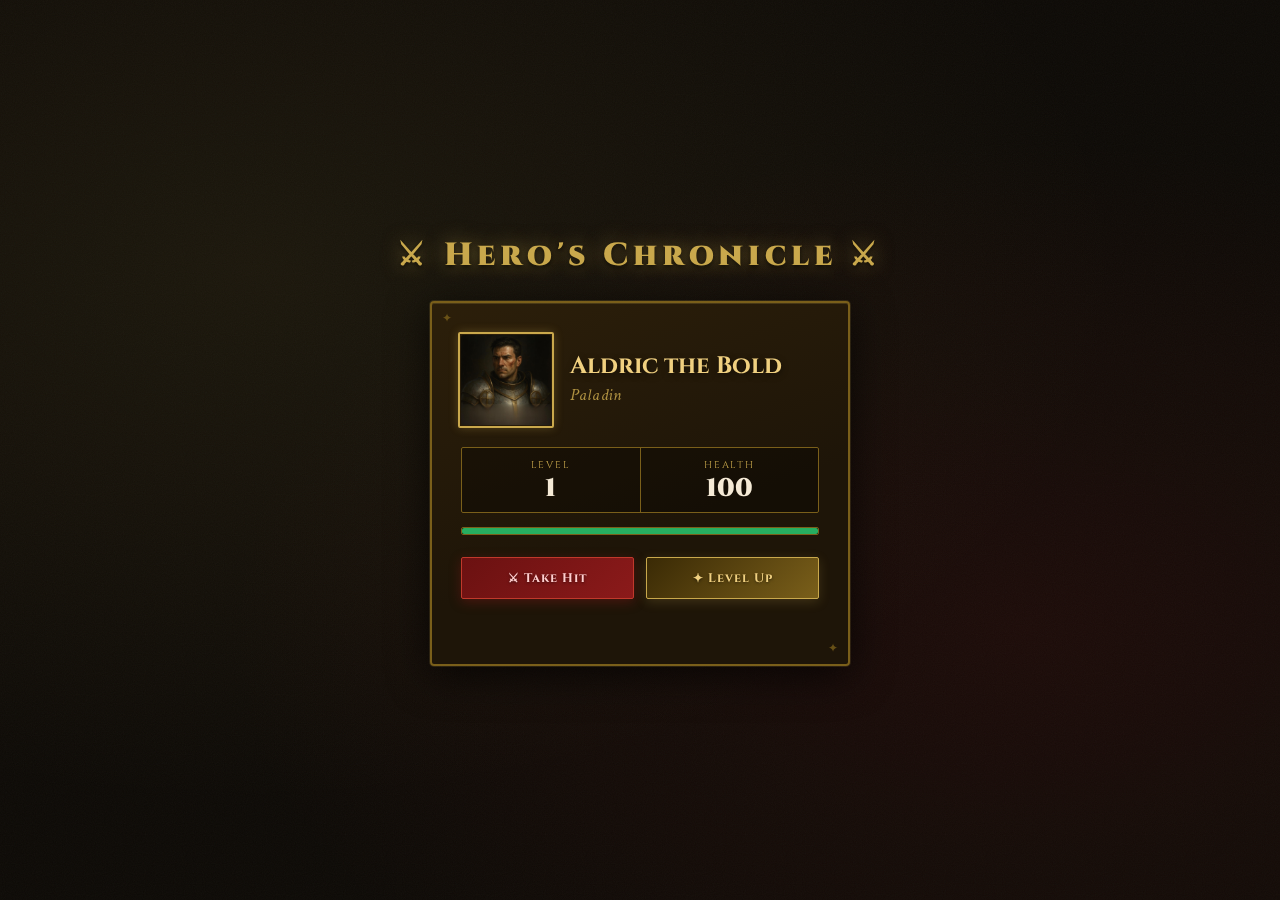
<file: charactercard/index.html>
<!DOCTYPE html>
<html lang="en">
<head>
  <meta charset="UTF-8" />
  <meta name="viewport" content="width=device-width, initial-scale=1.0" />
  <title>Character Card</title>

  <!-- Social Media Meta Information -->
  <meta property="og:title" content="Character Card - RPG Hero Tracker" />
  <meta property="og:description" content="Track your RPG character's stats, level up, and survive battles!" />
  <meta property="og:type" content="website" />
  <meta property="og:image" content="images/hero.png" />
  <meta name="twitter:card" content="summary_large_image" />
  <meta name="twitter:title" content="Character Card - RPG Hero Tracker" />
  <meta name="twitter:description" content="Track your RPG character's stats, level up, and survive battles!" />
  <meta name="twitter:image" content="images/hero.png" />

  <link rel="preconnect" href="https://fonts.googleapis.com" />
  <link href="https://fonts.googleapis.com/css2?family=MedievalSharp&family=Cinzel:wght@400;700;900&family=Crimson+Text:ital,wght@0,400;0,600;1,400&display=swap" rel="stylesheet" />
  <link rel="stylesheet" href="styles.css" />
</head>
<body>
  <div class="page-bg"></div>

  <main>
    <h1 class="page-title">⚔ Hero's Chronicle ⚔</h1>

    <div class="card" id="characterCard">
      <div class="card-glow"></div>

      <div class="card-header">
        <div class="portrait-frame">
          <img id="charImage" src="images/hero.png" alt="Character portrait" />
          <div class="portrait-border"></div>
        </div>
        <div class="card-title-block">
          <h2 id="charName" class="char-name"></h2>
          <p id="charClass" class="char-class"></p>
        </div>
      </div>

      <div class="stats-row">
        <div class="stat-block">
          <span class="stat-label">Level</span>
          <span class="stat-value" id="charLevel"></span>
        </div>
        <div class="stat-divider"></div>
        <div class="stat-block">
          <span class="stat-label">Health</span>
          <span class="stat-value" id="charHealth"></span>
        </div>
      </div>

      <div class="health-bar-wrap">
        <div class="health-bar" id="healthBar"></div>
      </div>

      <div class="actions">
        <button class="btn btn-attack" id="attackBtn">⚔ Take Hit</button>
        <button class="btn btn-level" id="levelBtn">✦ Level Up</button>
      </div>

      <div class="message-box" id="messageBox"></div>
    </div>
  </main>

  <script src="main.js"></script>
</body>
</html>
</file>
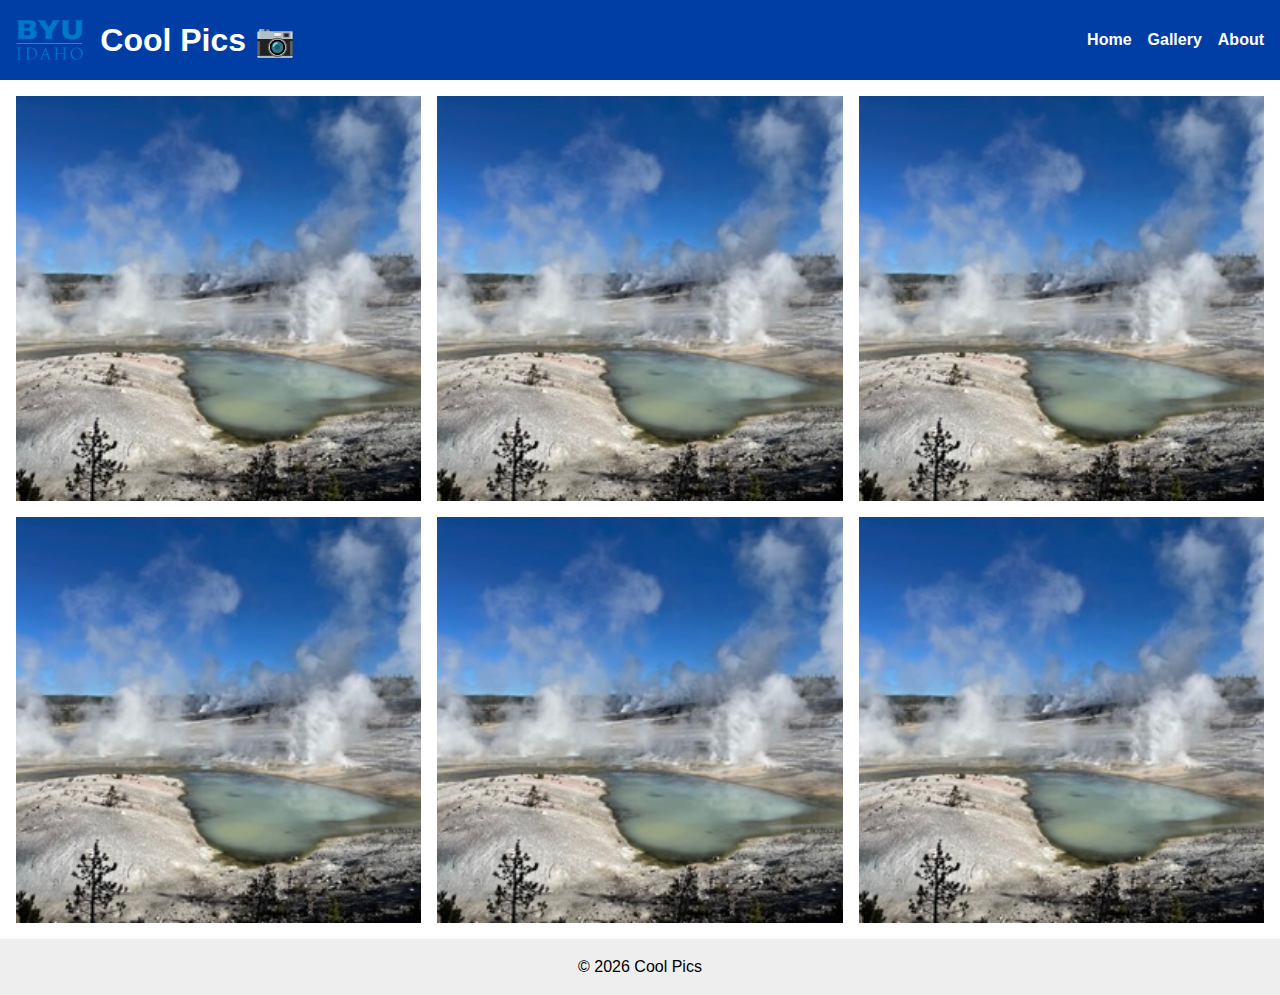
<file: coolpics/index.html>
<!DOCTYPE html>
<html lang="en">
<head>
  <meta charset="UTF-8">
  <meta name="viewport" content="width=device-width, initial-scale=1.0">
  <title>Cool Pics 📷</title>
  <link rel="stylesheet" href="styles.css">
</head>
<body>

  <header>
    <div class="logo">
      <img src="logo.jpg" alt="BYU-Idaho logo">
      <h1>Cool Pics 📷</h1>
    </div>

    <nav class="nav">
      <ul>
        <li><a href="#">Home</a></li>
        <li><a href="#">Gallery</a></li>
        <li><a href="#">About</a></li>
      </ul>
    </nav>
  </header>

  <main>
    <section class="gallery">
  <img src="coolpicc.jpg" alt="Steaming geothermal landscape">
  <img src="coolpicc.jpg" alt="Steaming geothermal landscape">
  <img src="coolpicc.jpg" alt="Steaming geothermal landscape">
  <img src="coolpicc.jpg" alt="Steaming geothermal landscape">
  <img src="coolpicc.jpg" alt="Steaming geothermal landscape">
  <img src="coolpicc.jpg" alt="Steaming geothermal landscape">
</section>

  </main>

  <footer>
    <p>&copy; 2026 Cool Pics</p>
  </footer>

</body>
</html>
</file>
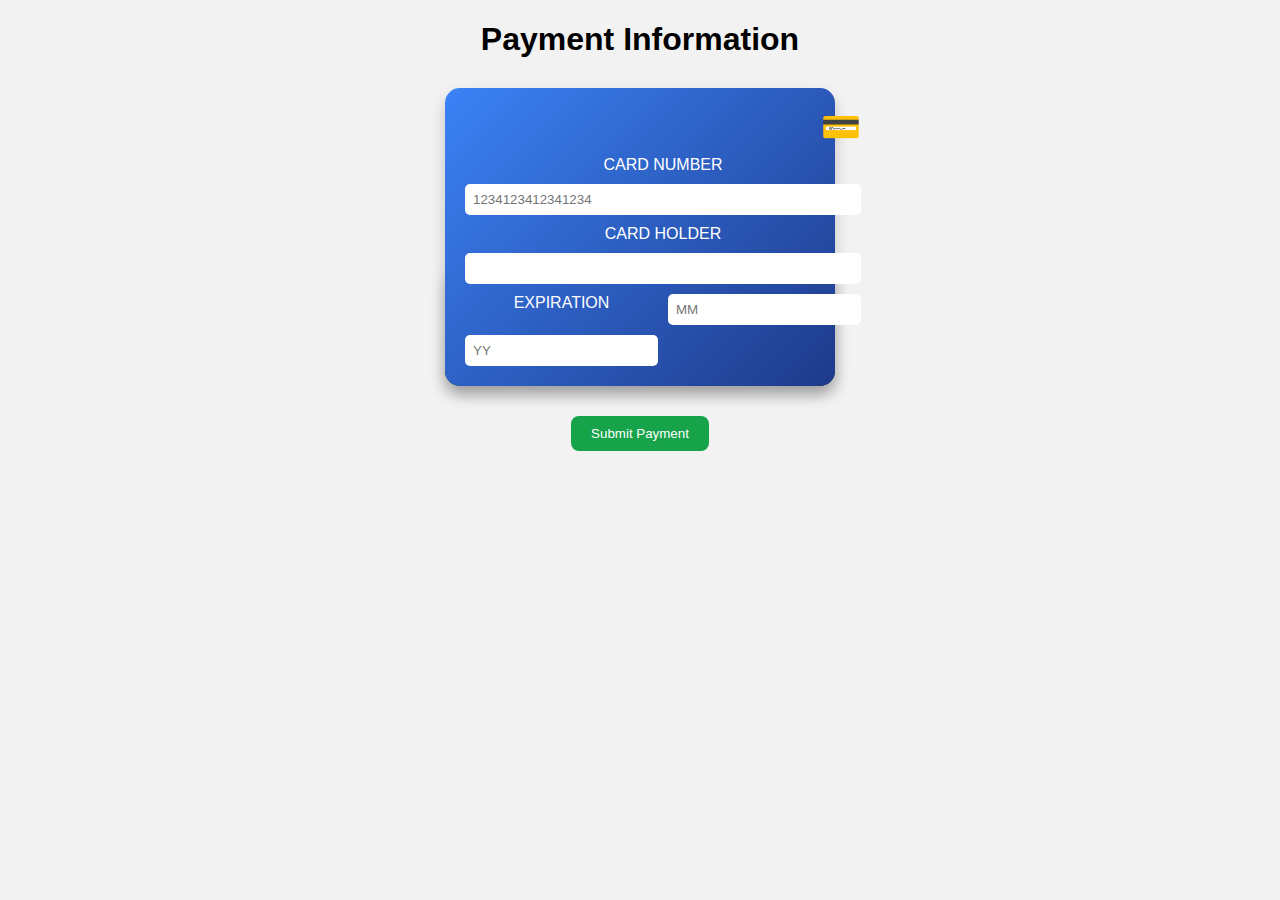
<file: creditcard/index.html>
<!DOCTYPE html>
<html lang="en">
<head>
  <meta charset="UTF-8">
  <title>Credit Card Form</title>
  <link rel="icon" href="images/favicon.ico">
  <link rel="stylesheet" href="style.css">
  <script src="script.js" defer></script>
</head>
<body>

<h1>Payment Information</h1>

<form id="cardForm">

  <div class="card-container">

    <!-- Card Front -->
    <div class="card front">

      <div class="card-logo">💳</div>

      <label for="cardNumber">CARD NUMBER</label>
      <input type="text"
             id="cardNumber"
             required
             pattern="[0-9]{16}"
             placeholder="1234123412341234">

      <label for="cardName">CARD HOLDER</label>
      <input type="text"
             id="cardName"
             required>

      <div id="cardExpiration">
        <label id="expirationDate">EXPIRATION</label>
        <input type="text"
               id="month"
               required
               placeholder="MM"
               pattern="[0-9]{2}"
               aria-labelledby="expirationDate">

        <input type="text"
               id="year"
               required
               placeholder="YY"
               pattern="[0-9]{2}"
               aria-labelledby="expirationDate">
      </div>

    </div>

    <!-- Card Back -->
    <div class="card back">
      <label for="cvv">CVV</label>
      <input type="text"
             id="cvv"
             required
             pattern="[0-9]{3}"
             placeholder="123">
    </div>

  </div>

  <button type="submit">Submit Payment</button>

  <div class="message"></div>

</form>

</body>
</html>
</file>
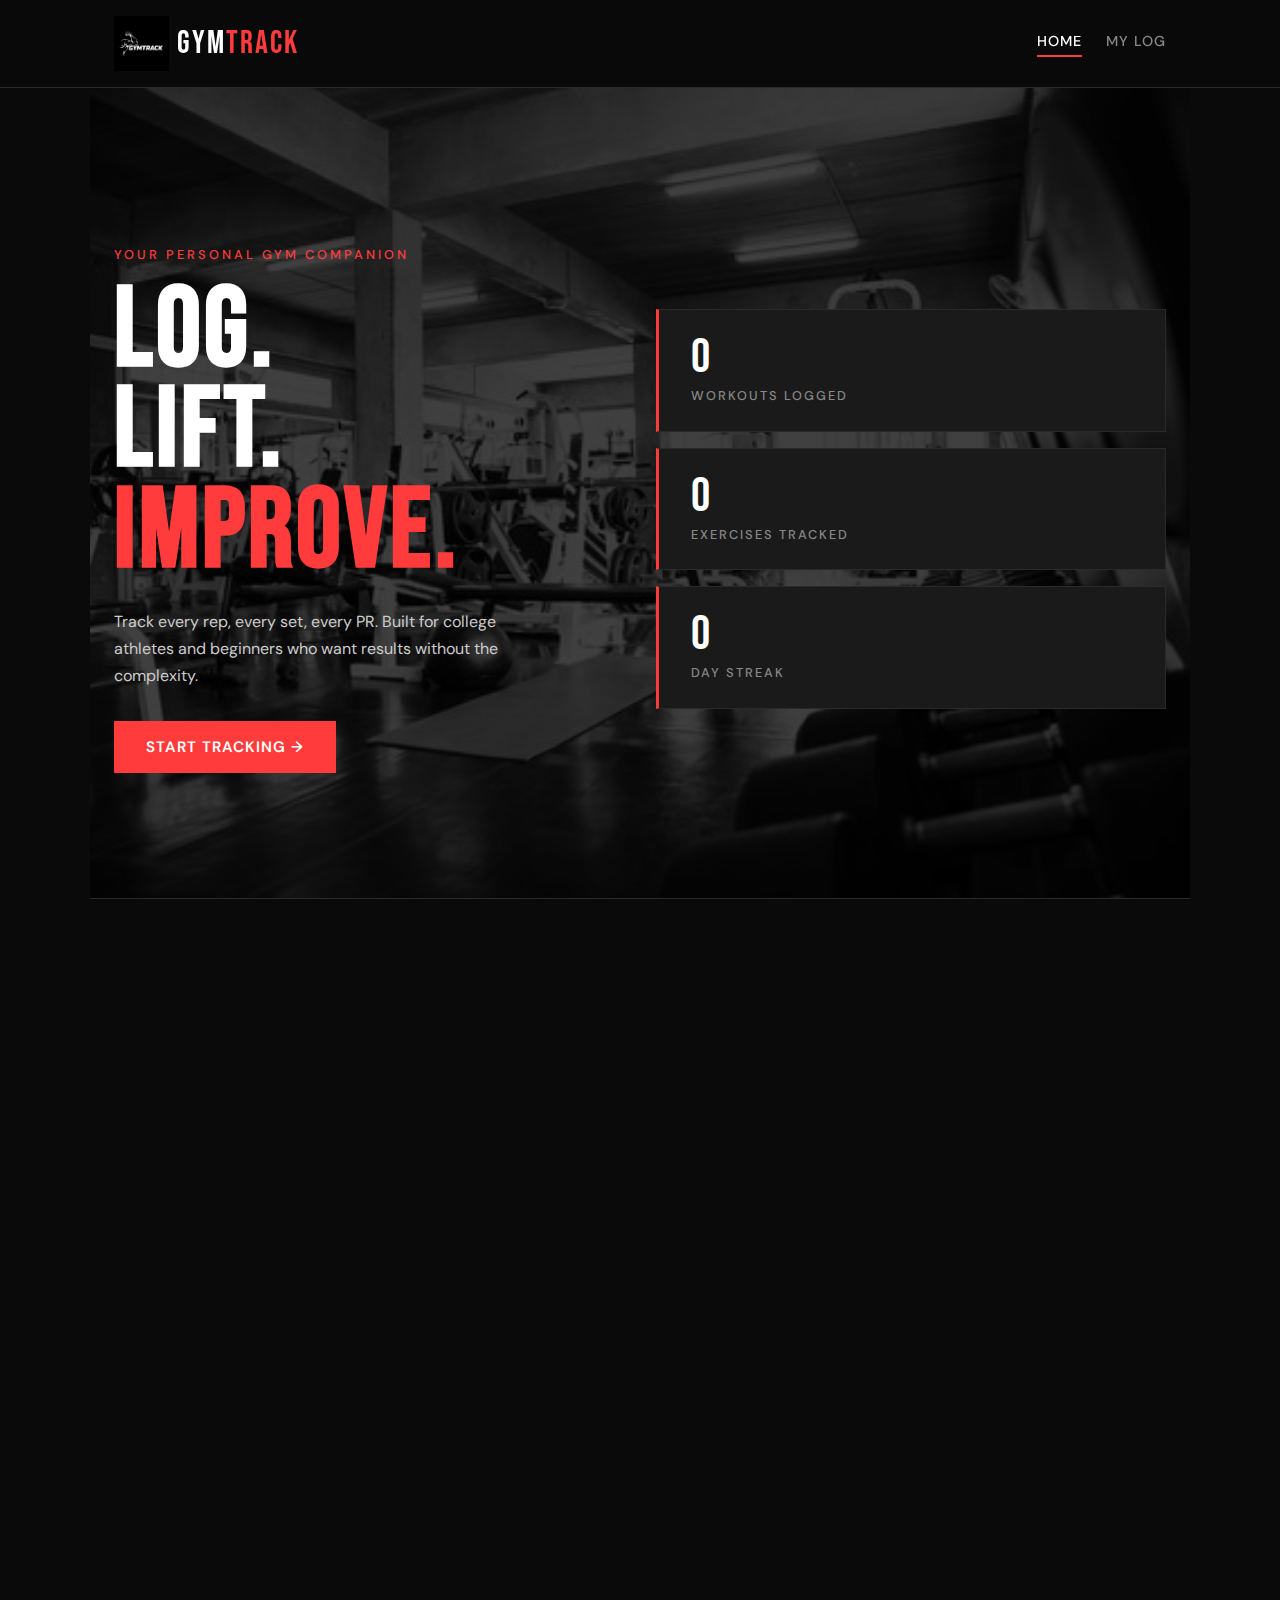
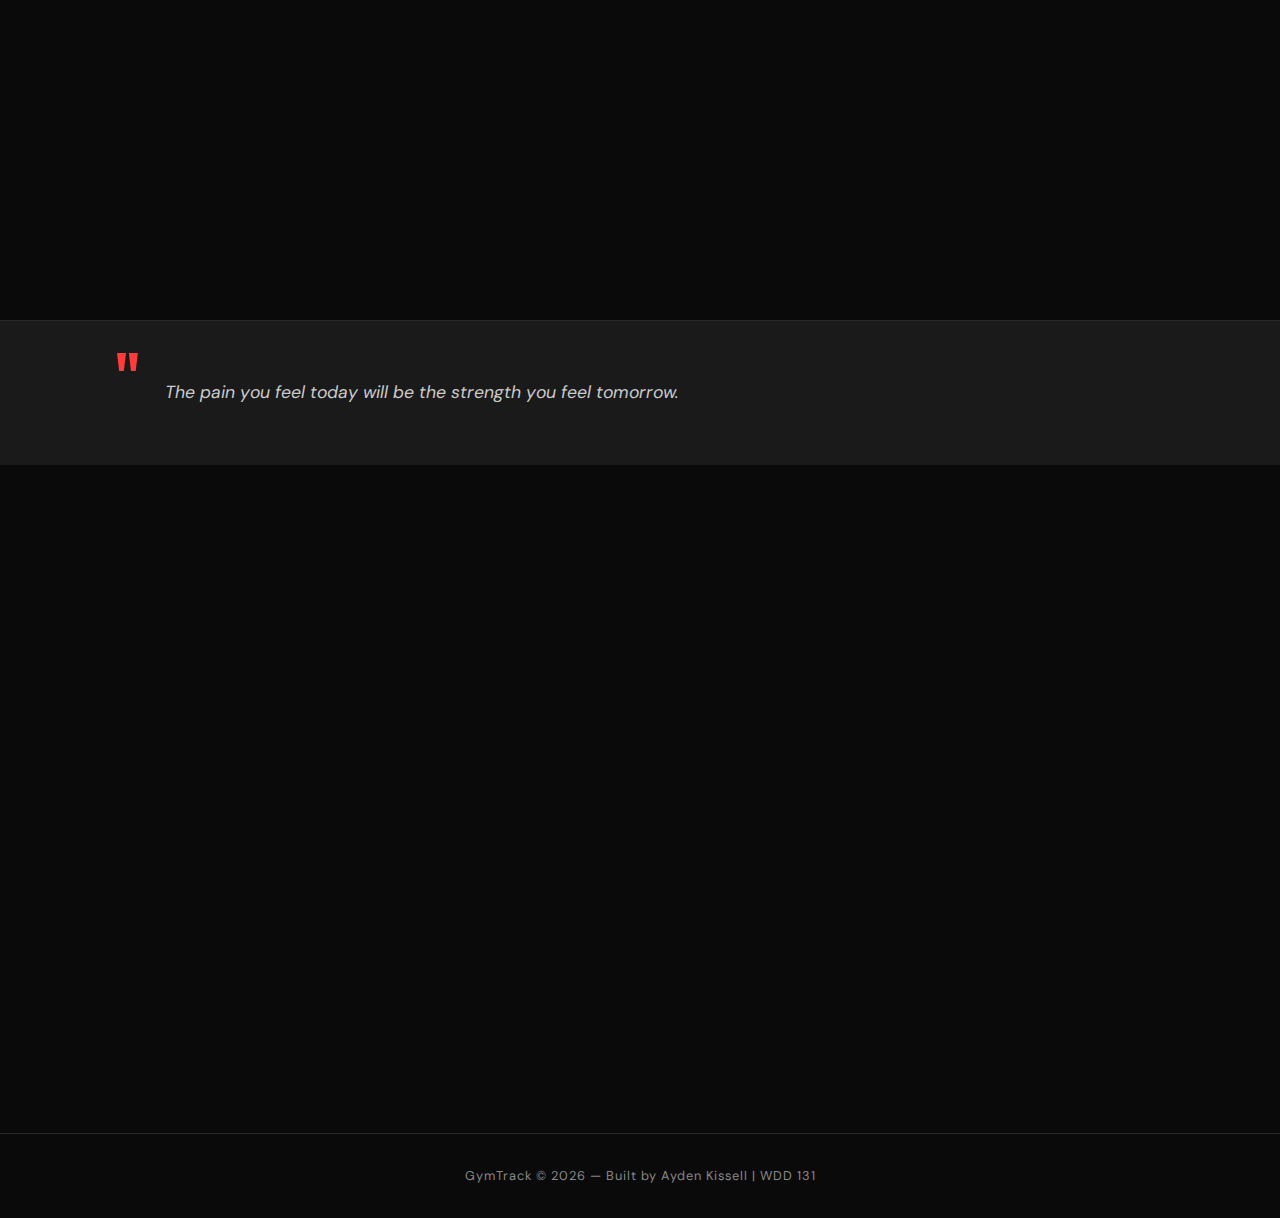
<file: gymtrack/index.html>
<!DOCTYPE html>
<html lang="en">
<head>
  <meta charset="UTF-8">
  <meta name="viewport" content="width=device-width, initial-scale=1.0">
  <title>GymTrack – Log. Lift. Improve.</title>
  <link rel="preconnect" href="https://fonts.googleapis.com">
  <link href="https://fonts.googleapis.com/css2?family=Bebas+Neue&family=DM+Sans:wght@300;400;500;600&display=swap" rel="stylesheet">
  <link rel="stylesheet" href="styles/main.css">
</head>
<body>
  <header class="site-header">
    <div class="header-inner">
      <div class="logo">
        <img src="images/gymlogo.png" alt="GymTrack Logo" class="logo-img">
        <span class="logo-text">GYM<span class="accent">TRACK</span></span>
      </div>
      <nav>
        <a href="index.html" class="nav-link active">Home</a>
        <a href="log.html" class="nav-link">My Log</a>
      </nav>
    </div>
  </header>

  <section class="hero">
    <div class="hero-bg"></div>
    <div class="hero-content">
      <p class="hero-eyebrow">Your personal gym companion</p>
      <h1 class="hero-title">LOG.<br>LIFT.<br><span class="accent">IMPROVE.</span></h1>
      <p class="hero-sub">Track every rep, every set, every PR. Built for college athletes and beginners who want results without the complexity.</p>
      <a href="log.html" class="cta-btn">Start Tracking →</a>
    </div>
    <div class="hero-stats">
      <div class="stat-card" id="stat-workouts">
        <span class="stat-number">0</span>
        <span class="stat-label">Workouts Logged</span>
      </div>
      <div class="stat-card" id="stat-exercises">
        <span class="stat-number">0</span>
        <span class="stat-label">Exercises Tracked</span>
      </div>
      <div class="stat-card" id="stat-streak">
        <span class="stat-number">0</span>
        <span class="stat-label">Day Streak</span>
      </div>
    </div>
  </section>

  <section class="features">
    <h2 class="section-title fade-up">Everything You Need</h2>
    <div class="features-grid">
      <div class="feature-card fade-up">
        <div class="feature-icon">📋</div>
        <h3>Log Workouts</h3>
        <p>Add exercises, sets, reps, and weight in seconds. No bloat, no confusion.</p>
      </div>
      <div class="feature-card fade-up">
        <div class="feature-icon">🔍</div>
        <h3>Filter by Muscle</h3>
        <p>View your chest, back, legs, and arms history separately. Know what needs work.</p>
      </div>
      <div class="feature-card fade-up">
        <div class="feature-icon">💪</div>
        <h3>Track Progress</h3>
        <p>See if your lifts are a strong PR or room to improve — instantly.</p>
      </div>
      <div class="feature-card fade-up">
        <div class="feature-icon">💾</div>
        <h3>Saved Locally</h3>
        <p>Your data stays on your device. No account needed, no data collected.</p>
      </div>
    </div>
  </section>

  <section class="quick-add fade-up">
    <h2 class="section-title">Quick Add a Workout</h2>
    <form class="workout-form" id="quickForm">
      <div class="form-row">
        <div class="form-group">
          <label for="exercise">Exercise</label>
          <input type="text" id="exercise" placeholder="e.g. Bench Press" required>
        </div>
        <div class="form-group">
          <label for="muscle">Muscle Group</label>
          <select id="muscle" required>
            <option value="">Select...</option>
            <option value="Chest">Chest</option>
            <option value="Back">Back</option>
            <option value="Legs">Legs</option>
            <option value="Shoulders">Shoulders</option>
            <option value="Arms">Arms</option>
            <option value="Core">Core</option>
          </select>
        </div>
      </div>
      <div class="form-row">
        <div class="form-group">
          <label for="weight">Weight (lbs)</label>
          <input type="number" id="weight" placeholder="185" min="0" required>
        </div>
        <div class="form-group">
          <label for="reps">Reps</label>
          <input type="number" id="reps" placeholder="8" min="1" required>
        </div>
        <div class="form-group">
          <label for="sets">Sets</label>
          <input type="number" id="sets" placeholder="3" min="1" required>
        </div>
      </div>
      <button type="submit" class="cta-btn">Add to Log</button>
      <p class="form-feedback" id="formFeedback"></p>
    </form>
  </section>

  <section class="quote-section">
    <div class="quote-inner">
      <span class="quote-mark">"</span>
      <p class="quote-text" id="dailyQuote"></p>
    </div>
  </section>

  <section class="pb-section fade-up">
    <h2 class="section-title">Personal Bests 🏆</h2>
    <div class="pb-grid" id="pbGrid">
      <p class="empty-msg">No workouts yet — log some lifts to see your personal bests!</p>
    </div>
  </section>

  <section class="recent-section fade-up">
    <div class="recent-header">
      <h2 class="section-title">Recent Workouts</h2>
      <a href="log.html" class="view-all">View All →</a>
    </div>
    <div class="recent-list" id="recentList">
      <p class="empty-msg">No workouts yet. Add one above!</p>
    </div>
  </section>

  <footer class="site-footer">
    <p>GymTrack &copy; 2026 — Built by Ayden Kissell | WDD 131</p>
  </footer>

  <script src="scripts/data.js"></script>
  <script src="scripts/home.js"></script>
  <script>
    // Intersection Observer for scroll fade-up animations
    const observer = new IntersectionObserver((entries) => {
      entries.forEach(entry => {
        if (entry.isIntersecting) {
          entry.target.classList.add('visible');
          observer.unobserve(entry.target);
        }
      });
    }, { threshold: 0.12 });

    document.querySelectorAll('.fade-up').forEach(el => observer.observe(el));
  </script>
</body>
</html>
</file>
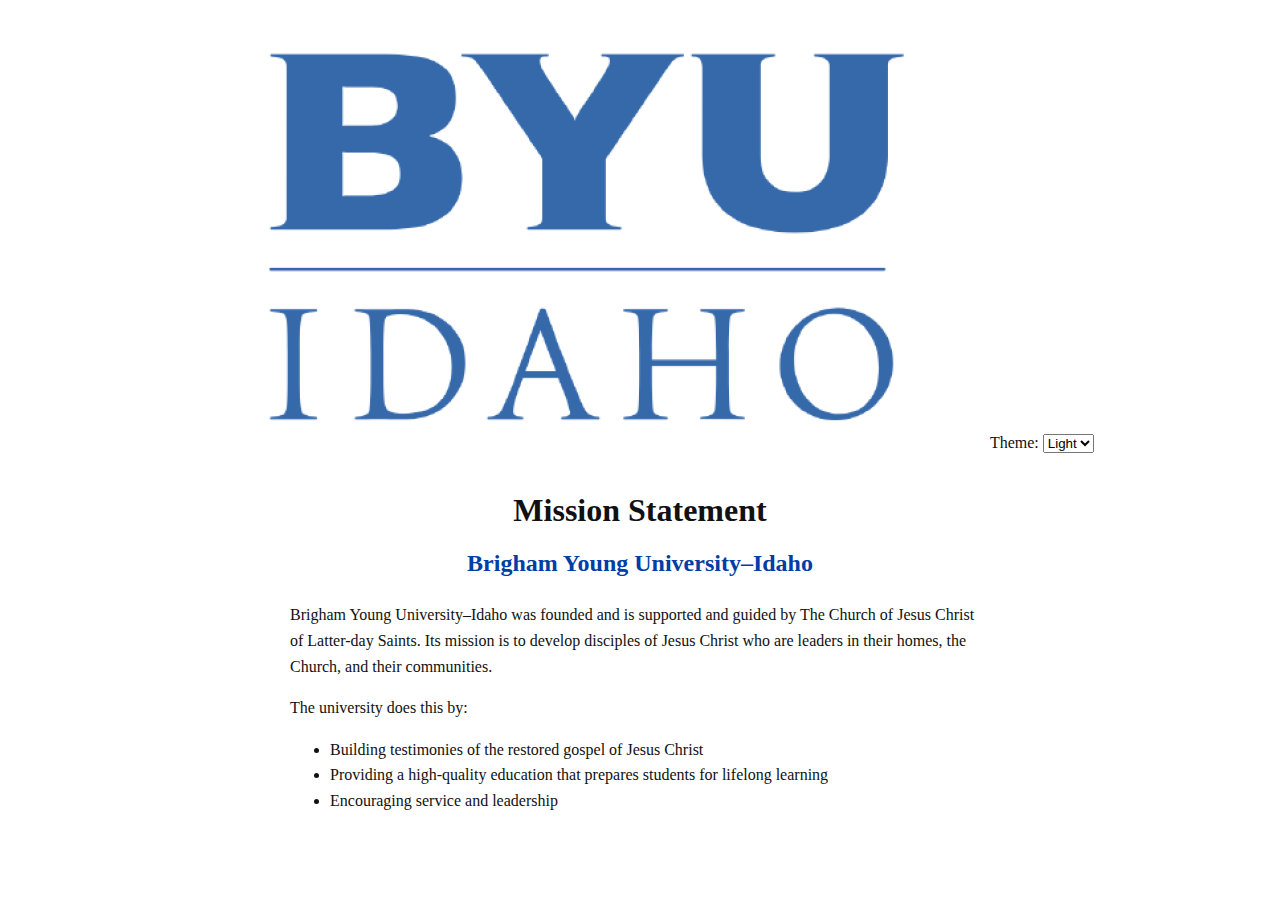
<file: mission/index.html>
<!DOCTYPE html>
<html lang="en">
<head>
  <meta charset="UTF-8">
  <meta name="viewport" content="width=device-width, initial-scale=1.0">
  <title>Mission Statement</title>

  <link rel="stylesheet" href="./styles.css">
<script src="./mission.js" defer></script>
</head>
<body>

  <header>
    <img id="logo" src="images/download.png" alt="BYU-Idaho Logo">

    <label for="theme-select">Theme:</label>
    <select id="theme-select">
      <option value="light">Light</option>
      <option value="dark">Dark</option>
    </select>
  </header>

  <main>
    <h1>Mission Statement</h1>
    <h2>Brigham Young University–Idaho</h2>

    <p>
      Brigham Young University–Idaho was founded and is supported and guided by
      The Church of Jesus Christ of Latter-day Saints. Its mission is to develop
      disciples of Jesus Christ who are leaders in their homes, the Church, and
      their communities.
    </p>

    <p>The university does this by:</p>
    <ul>
      <li>Building testimonies of the restored gospel of Jesus Christ</li>
      <li>Providing a high-quality education that prepares students for lifelong learning</li>
      <li>Encouraging service and leadership</li>
    </ul>
  </main>

</body>
</html>
</file>
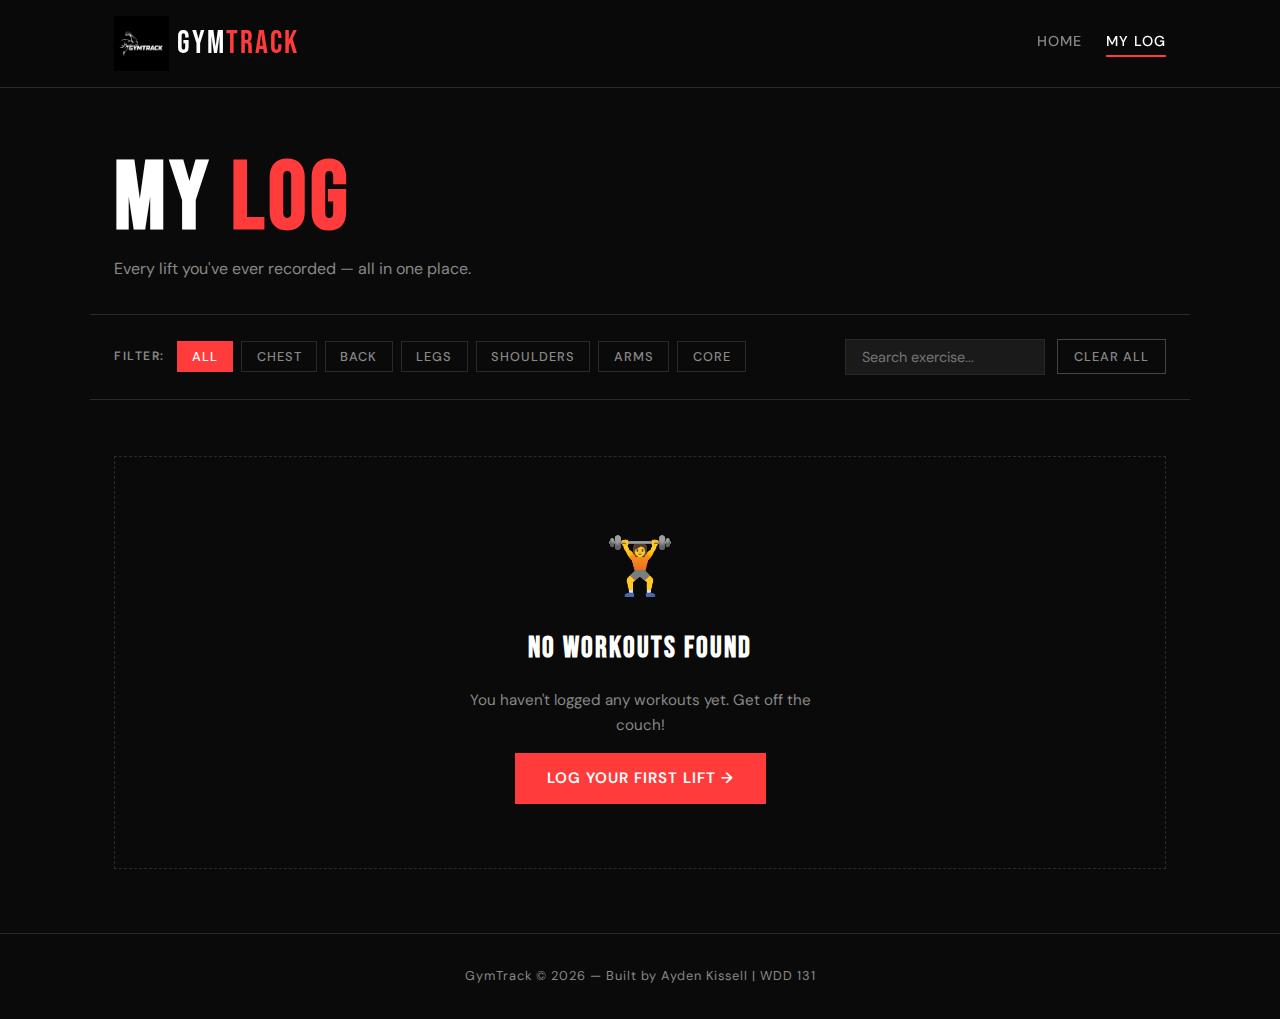
<file: gymtrack/log.html>
<!DOCTYPE html>
<html lang="en">
<head>
  <meta charset="UTF-8">
  <meta name="viewport" content="width=device-width, initial-scale=1.0">
  <title>My Log – GymTrack</title>
  <link rel="preconnect" href="https://fonts.googleapis.com">
  <link href="https://fonts.googleapis.com/css2?family=Bebas+Neue&family=DM+Sans:wght@300;400;500;600&display=swap" rel="stylesheet">
  <link rel="stylesheet" href="styles/main.css">
</head>
<body>
  <header class="site-header">
    <div class="header-inner">
      <div class="logo">
        <img src="images/gymlogo.png" alt="GymTrack Logo" class="logo-img">
        <span class="logo-text">GYM<span class="accent">TRACK</span></span>
      </div>
      <nav>
        <a href="index.html" class="nav-link">Home</a>
        <a href="log.html" class="nav-link active">My Log</a>
      </nav>
    </div>
  </header>

  <section class="log-hero fade-up">
    <h1 class="log-title">MY <span class="accent">LOG</span></h1>
    <p class="log-sub">Every lift you've ever recorded — all in one place.</p>
  </section>

  <section class="log-controls">
    <div class="filter-bar">
      <span class="filter-label">Filter:</span>
      <button class="filter-btn active" data-filter="All">All</button>
      <button class="filter-btn" data-filter="Chest">Chest</button>
      <button class="filter-btn" data-filter="Back">Back</button>
      <button class="filter-btn" data-filter="Legs">Legs</button>
      <button class="filter-btn" data-filter="Shoulders">Shoulders</button>
      <button class="filter-btn" data-filter="Arms">Arms</button>
      <button class="filter-btn" data-filter="Core">Core</button>
    </div>
    <div class="log-actions">
      <input type="text" id="searchInput" placeholder="Search exercise..." class="search-input">
      <button class="danger-btn" id="clearAllBtn">Clear All</button>
    </div>
  </section>

  <section class="log-section">
    <div class="log-summary" id="logSummary"></div>
    <div class="log-grid" id="logGrid">
      <div class="empty-state">
        <div class="empty-icon">🏋️</div>
        <h3 class="empty-title">No Workouts Yet</h3>
        <p class="empty-desc">You haven't logged any workouts. Get off the couch and start tracking!</p>
        <a href="index.html" class="cta-btn">Log Your First Lift →</a>
      </div>
    </div>
  </section>

  <footer class="site-footer">
    <p>GymTrack &copy; 2026 — Built by Ayden Kissell | WDD 131</p>
  </footer>

  <script src="scripts/data.js"></script>
  <script src="scripts/log.js"></script>
  <script>
    const observer = new IntersectionObserver((entries) => {
      entries.forEach(entry => {
        if (entry.isIntersecting) {
          entry.target.classList.add('visible');
          observer.unobserve(entry.target);
        }
      });
    }, { threshold: 0.12 });

    document.querySelectorAll('.fade-up').forEach(el => observer.observe(el));
  </script>
</body>
</html>
</file>
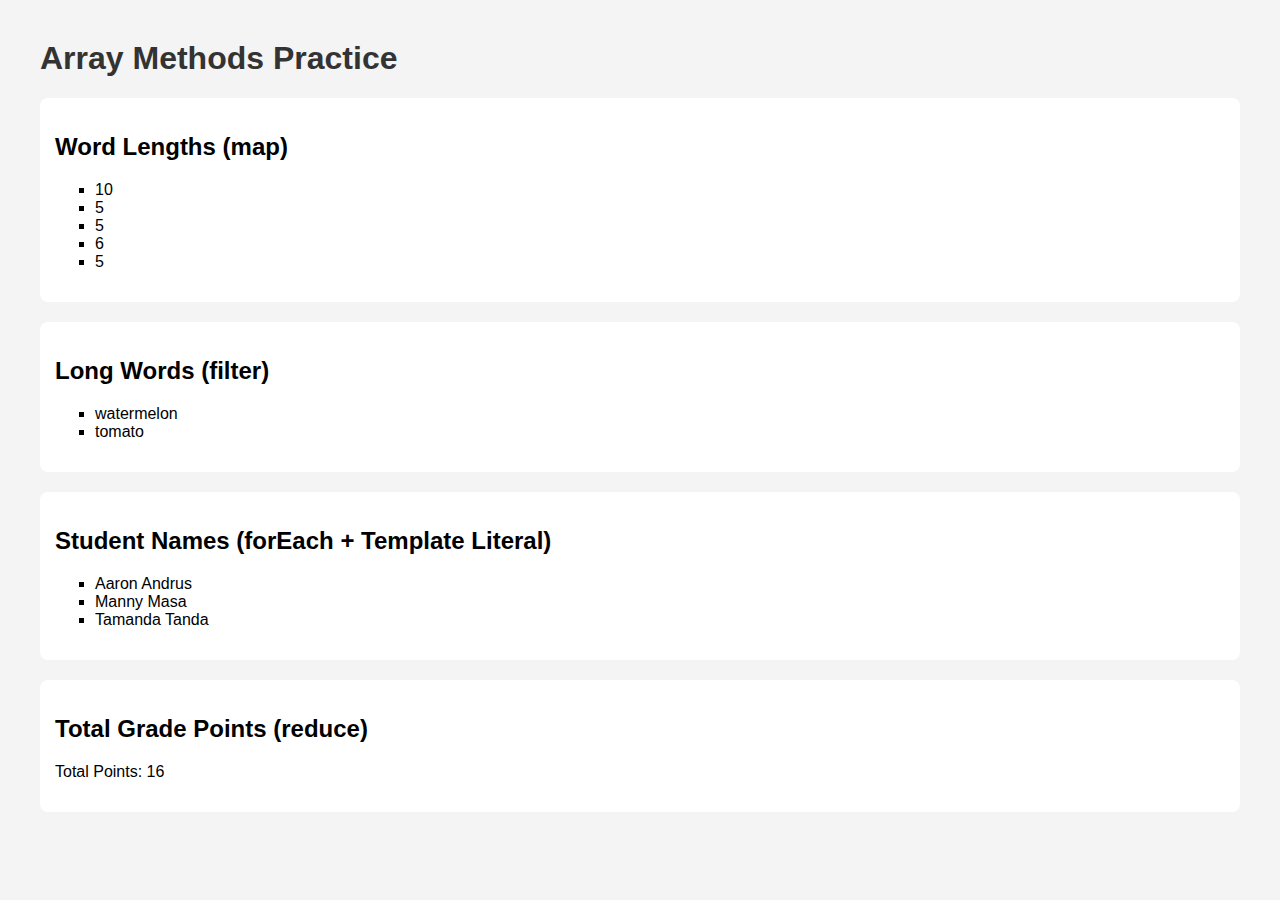
<file: ponder/arrays.html>
<!DOCTYPE html>
<html lang="en">
<head>
    <meta charset="UTF-8">
    <title>Ponder - Array Methods</title>
    <link rel="stylesheet" href="stylesarray.css">
</head>
<body>

    <h1>Array Methods Practice</h1>

    <section>
        <h2>Word Lengths (map)</h2>
        <ul id="wordLengths"></ul>
    </section>

    <section>
        <h2>Long Words (filter)</h2>
        <ul id="longWords"></ul>
    </section>

    <section>
        <h2>Student Names (forEach + Template Literal)</h2>
        <ul id="studentsList"></ul>
    </section>

    <section>
        <h2>Total Grade Points (reduce)</h2>
        <p id="totalPoints"></p>
    </section>

    <script>
        // Convert Letter Grades to Points
        function convert(grade) {
            let points;
            switch (grade) {
                case 'A':
                    points = 4;
                    break;
                case 'B':
                    points = 3;
                    break;
                case 'C':
                    points = 2;
                    break;
                case 'D':
                    points = 1;
                    break;
                case 'F':
                    points = 0;
                    break;
                default:
                    alert('Not a valid grade');
            }
            return points;
        }

        // Arrays
        const words = ['watermelon', 'peach', 'apple', 'tomato', 'grape'];

        const students = [
            { last: 'Andrus', first: 'Aaron' },
            { last: 'Masa', first: 'Manny' },
            { last: 'Tanda', first: 'Tamanda' }
        ];

        const grades = ['A', 'B', 'A', 'C', 'B'];

        // MAP - Word Lengths
        const wordLengths = words.map(word => word.length);
        const wordLengthsList = document.getElementById('wordLengths');

        wordLengths.forEach(length => {
            wordLengthsList.innerHTML += `<li>${length}</li>`;
        });

        console.log("Word Lengths:", wordLengths);

        // FILTER - Words longer than 5 letters
        const longWords = words.filter(word => word.length > 5);
        const longWordsList = document.getElementById('longWords');

        longWords.forEach(word => {
            longWordsList.innerHTML += `<li>${word}</li>`;
        });

        console.log("Long Words:", longWords);

        // FOREACH - Student Full Names
        const studentsList = document.getElementById('studentsList');

        students.forEach(student => {
            studentsList.innerHTML += `<li>${student.first} ${student.last}</li>`;
        });

        console.log("Students:", students);

        // REDUCE - Total Grade Points
        const totalPoints = grades.reduce((total, grade) => {
            return total + convert(grade);
        }, 0);

        document.getElementById('totalPoints').textContent =
            `Total Points: ${totalPoints}`;

        console.log("Total Points:", totalPoints);

    </script>

</body>
</html>
</file>
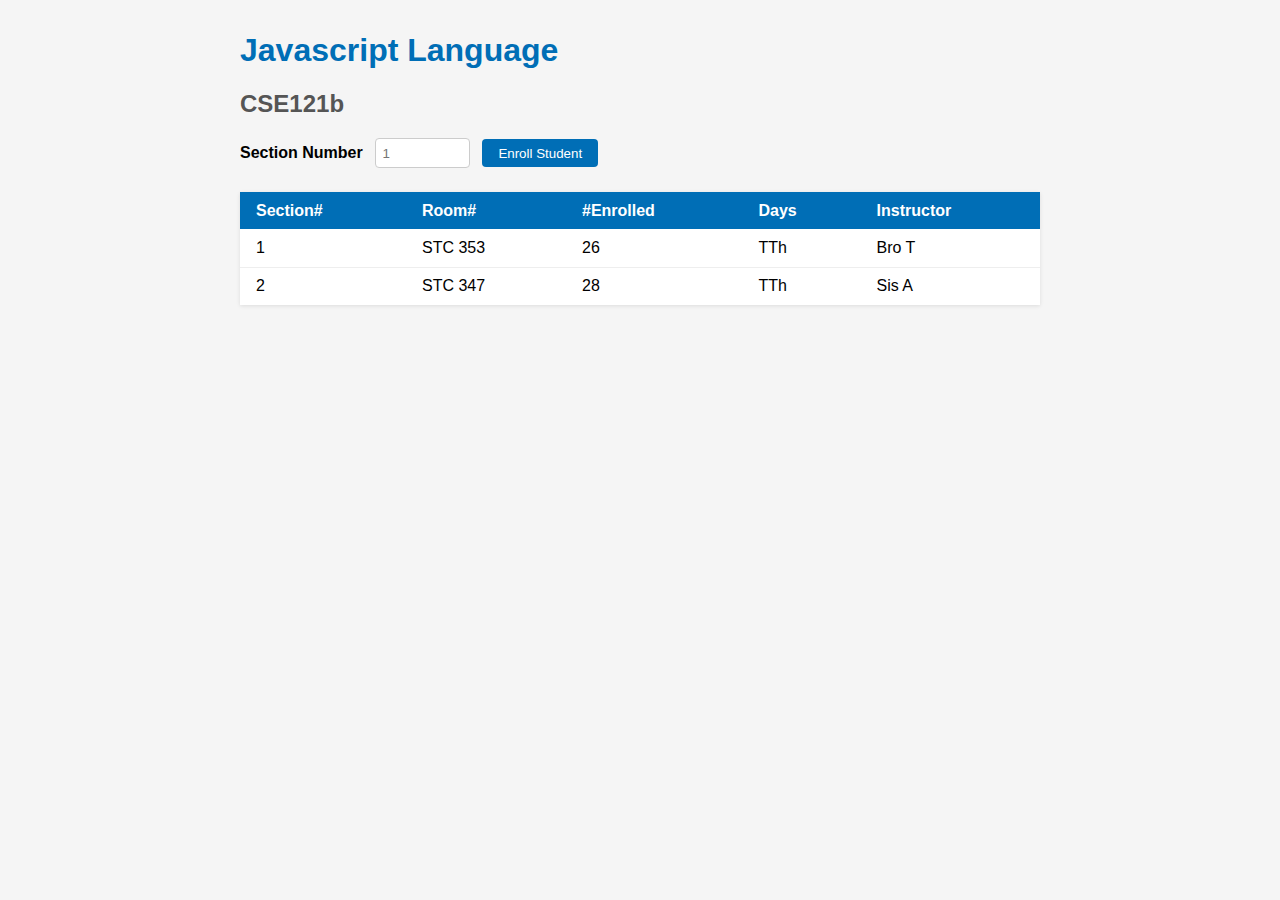
<file: ponder/courses.html>
<!DOCTYPE html>
<html lang="en">
<head>
  <meta charset="UTF-8" />
  <meta name="viewport" content="width=device-width, initial-scale=1.0" />
  <title>Course Enrollment</title>
  <style>
    body {
      font-family: Arial, sans-serif;
      max-width: 800px;
      margin: 2rem auto;
      padding: 0 1rem;
      background: #f5f5f5;
    }
    h1 { color: #006EB6; }
    h2 { color: #555; }
    label { font-weight: bold; margin-right: 0.5rem; }
    input {
      padding: 0.4rem;
      border: 1px solid #ccc;
      border-radius: 4px;
      width: 80px;
    }
    button {
      padding: 0.4rem 1rem;
      background: #006EB6;
      color: white;
      border: none;
      border-radius: 4px;
      cursor: pointer;
      margin-left: 0.5rem;
    }
    button:hover { background: #005a96; }
    table {
      width: 100%;
      border-collapse: collapse;
      margin-top: 1.5rem;
      background: white;
      box-shadow: 0 1px 4px rgba(0,0,0,0.1);
    }
    th {
      background: #006EB6;
      color: white;
      padding: 0.6rem 1rem;
      text-align: left;
    }
    td {
      padding: 0.6rem 1rem;
      border-bottom: 1px solid #eee;
    }
    tr:last-child td { border-bottom: none; }
    tr:hover td { background: #f0f7ff; }
    .controls { margin: 1rem 0; }
  </style>
</head>
<body>
  <h1 id="courseName"></h1>
  <h2 id="courseCode"></h2>
  <div class="controls">
    <label for="sectionNumber">Section Number</label>
    <input id="sectionNumber" type="number" min="1" placeholder="1" />
    <button id="enrollStudent">Enroll Student</button>
  </div>
  <table>
    <thead>
      <tr>
        <th>Section#</th>
        <th>Room#</th>
        <th>#Enrolled</th>
        <th>Days</th>
        <th>Instructor</th>
      </tr>
    </thead>
    <tbody id="sections"></tbody>
  </table>

  <script>
    const aCourse = {
      code: 'CSE121b',
      name: 'Javascript Language',
      logo: 'images/js-logo.png',
      sections: [
        { sectionNum: 1, roomNum: 'STC 353', enrolled: 26, days: 'TTh', instructor: 'Bro T' },
        { sectionNum: 2, roomNum: 'STC 347', enrolled: 28, days: 'TTh', instructor: 'Sis A' }
      ],
      enrollStudent: function (sectionNum) {
        const sectionIndex = this.sections.findIndex(
          (section) => section.sectionNum == sectionNum
        );
        if (sectionIndex >= 0) {
          this.sections[sectionIndex].enrolled++;
          renderSections(this.sections);
        } else {
          alert(`Section ${sectionNum} not found.`);
        }
      }
    };

    function sectionTemplate(section) {
      return `<tr>
        <td>${section.sectionNum}</td>
        <td>${section.roomNum}</td>
        <td>${section.enrolled}</td>
        <td>${section.days}</td>
        <td>${section.instructor}</td>
      </tr>`;
    }

    function renderSections(sections) {
      const html = sections.map(sectionTemplate);
      document.querySelector('#sections').innerHTML = html.join('');
    }

    // Set course info in the DOM
    document.querySelector('#courseName').textContent = aCourse.name;
    document.querySelector('#courseCode').textContent = aCourse.code;

    // Initial render
    renderSections(aCourse.sections);

    // Enroll button click handler
    document.querySelector('#enrollStudent').addEventListener('click', function () {
      const sectionNum = document.querySelector('#sectionNumber').value;
      aCourse.enrollStudent(sectionNum);
    });
  </script>
</body>
</html>
</file>
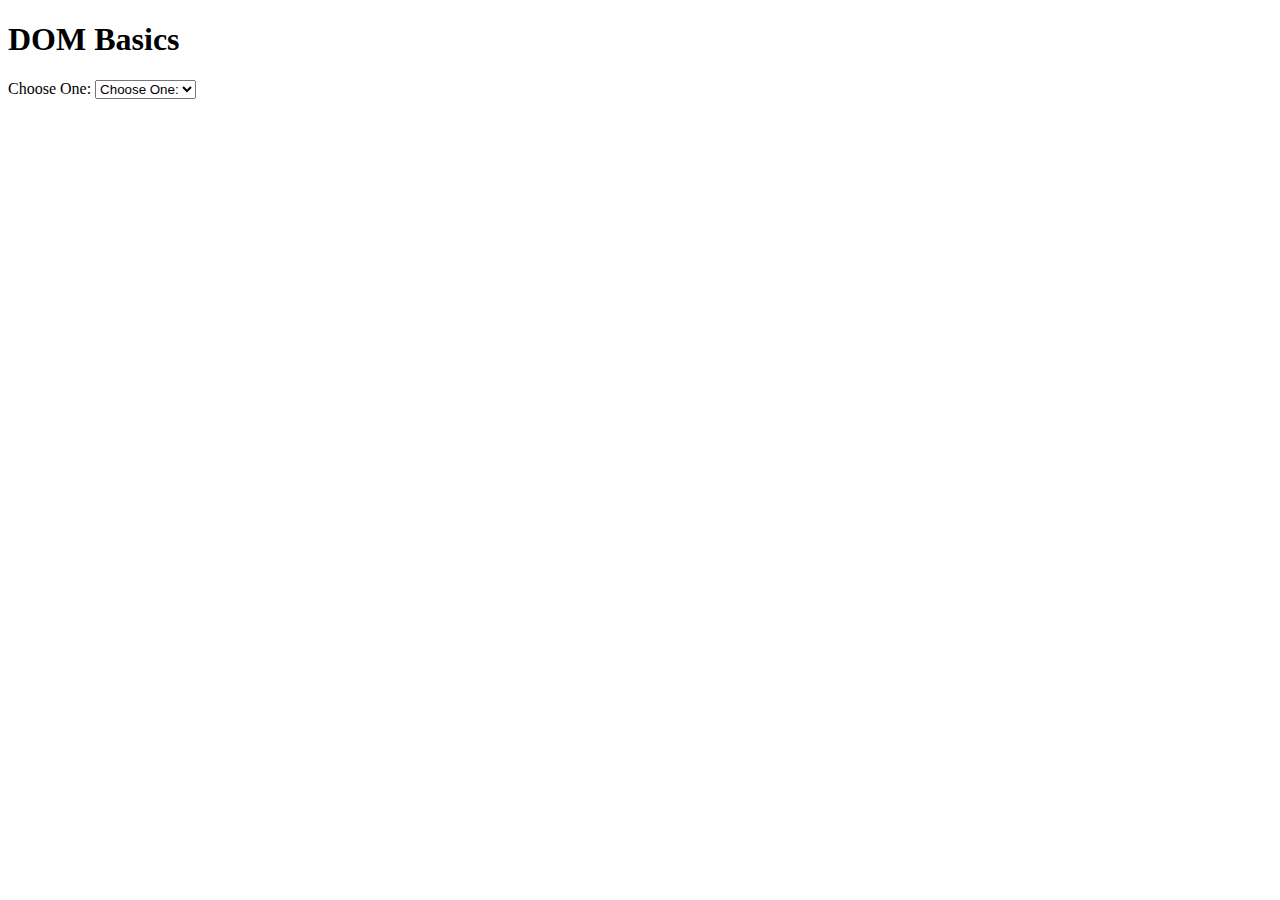
<file: ponder/dom.html>
<!DOCTYPE html>
<html lang="en">
<head>
  <meta charset="UTF-8">
  <meta name="viewport" content="width=device-width, initial-scale=1.0">
  <title>DOM Basics</title>
  <script src="dom.js" defer></script>
</head>
<body>

  <h1>DOM Basics</h1>

  <label for="webdevlist">Choose One:</label>
  <select name="code" id="webdevlist">
    <option>Choose One:</option>
    <option value="html">HTML</option>
    <option value="css">CSS</option>
    <option value="js">JavaScript</option>
  </select>

</body>
</html>
</file>
<file: charactercard/styles.css>
/* =========================================
   Character Card — styles.css
   WDD131 Prove Assignment
   ========================================= */

:root {
  --gold:       #c9a84c;
  --gold-light: #f0d080;
  --gold-dark:  #7a5f1a;
  --parchment:  #f5ead6;
  --ink:        #1a1209;
  --blood:      #8b1a1a;
  --blood-mid:  #c0392b;
  --blood-bright:#e74c3c;
  --deep-bg:    #0d0a06;
  --card-bg:    #1e1508;
  --card-mid:   #2c1f0a;
  --health-full:#27ae60;
  --health-mid: #f39c12;
  --health-low: #e74c3c;
}

*, *::before, *::after { box-sizing: border-box; margin: 0; padding: 0; }

body {
  min-height: 100vh;
  display: flex;
  align-items: center;
  justify-content: center;
  font-family: 'Crimson Text', Georgia, serif;
  background: var(--deep-bg);
  color: var(--parchment);
  overflow-x: hidden;
}

/* Atmospheric background */
.page-bg {
  position: fixed;
  inset: 0;
  background:
    radial-gradient(ellipse at 20% 30%, rgba(201,168,76,0.08) 0%, transparent 60%),
    radial-gradient(ellipse at 80% 70%, rgba(139,26,26,0.12) 0%, transparent 55%),
    url("data:image/svg+xml,%3Csvg width='200' height='200' xmlns='http://www.w3.org/2000/svg'%3E%3Cfilter id='noise'%3E%3CfeTurbulence type='fractalNoise' baseFrequency='0.9' numOctaves='4' stitchTiles='stitch'/%3E%3C/filter%3E%3Crect width='200' height='200' filter='url(%23noise)' opacity='0.04'/%3E%3C/svg%3E");
  pointer-events: none;
  z-index: 0;
}

main {
  position: relative;
  z-index: 1;
  display: flex;
  flex-direction: column;
  align-items: center;
  gap: 1.5rem;
  padding: 2rem 1rem;
}

/* Page title */
.page-title {
  font-family: 'Cinzel', serif;
  font-size: clamp(1.4rem, 4vw, 2rem);
  font-weight: 900;
  color: var(--gold);
  letter-spacing: 0.15em;
  text-shadow: 0 0 20px rgba(201,168,76,0.5), 0 2px 4px #000;
  text-align: center;
  animation: fadeDown 0.8s ease both;
}

/* Card */
.card {
  position: relative;
  width: min(420px, 95vw);
  background: linear-gradient(160deg, var(--card-mid) 0%, var(--card-bg) 60%);
  border: 2px solid var(--gold-dark);
  border-radius: 4px;
  padding: 2rem 1.8rem 1.6rem;
  box-shadow:
    0 0 0 1px rgba(201,168,76,0.15),
    0 8px 40px rgba(0,0,0,0.7),
    inset 0 1px 0 rgba(201,168,76,0.2);
  animation: fadeUp 0.9s ease both 0.2s;
  overflow: hidden;
}

/* Animated glow */
.card-glow {
  position: absolute;
  inset: -2px;
  border-radius: 4px;
  background: transparent;
  box-shadow: 0 0 30px rgba(201,168,76,0.0);
  transition: box-shadow 0.4s ease;
  pointer-events: none;
}
.card:hover .card-glow {
  box-shadow: 0 0 30px rgba(201,168,76,0.18);
}

/* Corner ornaments */
.card::before, .card::after {
  content: '✦';
  position: absolute;
  font-size: 0.75rem;
  color: var(--gold-dark);
  opacity: 0.8;
}
.card::before { top: 0.5rem; left: 0.6rem; }
.card::after  { bottom: 0.5rem; right: 0.6rem; }

/* Header row */
.card-header {
  display: flex;
  align-items: center;
  gap: 1.2rem;
  margin-bottom: 1.4rem;
}

/* Portrait */
.portrait-frame {
  position: relative;
  flex-shrink: 0;
  width: 90px;
  height: 90px;
}
.portrait-frame img {
  width: 100%;
  height: 100%;
  object-fit: cover;
  border-radius: 2px;
  display: block;
}
.portrait-border {
  position: absolute;
  inset: -3px;
  border: 2px solid var(--gold);
  border-radius: 2px;
  box-shadow: 0 0 10px rgba(201,168,76,0.3);
  pointer-events: none;
}

/* Character name & class */
.card-title-block { flex: 1; }

.char-name {
  font-family: 'Cinzel', serif;
  font-size: 1.5rem;
  font-weight: 700;
  color: var(--gold-light);
  line-height: 1.1;
  text-shadow: 0 2px 6px rgba(0,0,0,0.5);
}

.char-class {
  font-family: 'Crimson Text', serif;
  font-style: italic;
  font-size: 1.05rem;
  color: var(--gold);
  opacity: 0.85;
  margin-top: 0.25rem;
  letter-spacing: 0.04em;
}

/* Stats row */
.stats-row {
  display: flex;
  align-items: center;
  justify-content: center;
  gap: 0;
  background: rgba(0,0,0,0.3);
  border: 1px solid var(--gold-dark);
  border-radius: 2px;
  margin-bottom: 0.9rem;
  overflow: hidden;
}

.stat-block {
  flex: 1;
  display: flex;
  flex-direction: column;
  align-items: center;
  padding: 0.65rem 0;
}

.stat-divider {
  width: 1px;
  align-self: stretch;
  background: var(--gold-dark);
}

.stat-label {
  font-family: 'Cinzel', serif;
  font-size: 0.62rem;
  letter-spacing: 0.18em;
  color: var(--gold);
  text-transform: uppercase;
  margin-bottom: 0.2rem;
}

.stat-value {
  font-family: 'Cinzel', serif;
  font-size: 1.6rem;
  font-weight: 900;
  color: var(--parchment);
  line-height: 1;
  transition: transform 0.2s ease, color 0.3s ease;
}

.stat-value.pulse {
  animation: statPulse 0.35s ease;
}

/* Health bar */
.health-bar-wrap {
  height: 8px;
  background: rgba(0,0,0,0.5);
  border: 1px solid var(--gold-dark);
  border-radius: 2px;
  margin-bottom: 1.4rem;
  overflow: hidden;
}

.health-bar {
  height: 100%;
  width: 100%;
  background: var(--health-full);
  border-radius: 2px;
  transition: width 0.5s ease, background-color 0.5s ease;
}

/* Buttons */
.actions {
  display: flex;
  gap: 0.8rem;
  margin-bottom: 1rem;
}

.btn {
  flex: 1;
  padding: 0.7rem 0.5rem;
  font-family: 'Cinzel', serif;
  font-size: 0.78rem;
  font-weight: 700;
  letter-spacing: 0.08em;
  border: none;
  border-radius: 2px;
  cursor: pointer;
  transition: transform 0.12s ease, box-shadow 0.2s ease, filter 0.2s ease;
  position: relative;
  overflow: hidden;
}

.btn:active { transform: scale(0.96); }

.btn-attack {
  background: linear-gradient(135deg, #6b1111, var(--blood));
  color: #ffd0d0;
  border: 1px solid var(--blood-mid);
  box-shadow: 0 3px 12px rgba(139,26,26,0.4);
  text-shadow: 0 1px 3px rgba(0,0,0,0.5);
}
.btn-attack:hover {
  filter: brightness(1.2);
  box-shadow: 0 4px 18px rgba(192,57,43,0.5);
}

.btn-level {
  background: linear-gradient(135deg, #3a2a05, var(--gold-dark));
  color: var(--gold-light);
  border: 1px solid var(--gold);
  box-shadow: 0 3px 12px rgba(201,168,76,0.2);
  text-shadow: 0 1px 3px rgba(0,0,0,0.5);
}
.btn-level:hover {
  filter: brightness(1.2);
  box-shadow: 0 4px 18px rgba(201,168,76,0.35);
}

.btn:disabled {
  opacity: 0.4;
  cursor: not-allowed;
  filter: grayscale(0.6);
}

/* Message box */
.message-box {
  min-height: 1.5rem;
  text-align: center;
  font-family: 'Crimson Text', serif;
  font-style: italic;
  font-size: 1rem;
  color: var(--gold);
  opacity: 0;
  transition: opacity 0.3s ease;
}
.message-box.visible {
  opacity: 1;
}
.message-box.danger {
  color: var(--blood-bright);
  font-weight: 600;
  font-size: 1.05rem;
  animation: shakeTxt 0.4s ease;
}

/* Animations */
@keyframes fadeDown {
  from { opacity: 0; transform: translateY(-16px); }
  to   { opacity: 1; transform: translateY(0); }
}
@keyframes fadeUp {
  from { opacity: 0; transform: translateY(20px); }
  to   { opacity: 1; transform: translateY(0); }
}
@keyframes statPulse {
  0%   { transform: scale(1); }
  50%  { transform: scale(1.35); }
  100% { transform: scale(1); }
}
@keyframes shakeTxt {
  0%, 100% { transform: translateX(0); }
  25%       { transform: translateX(-4px); }
  75%       { transform: translateX(4px); }
}

/* Responsive */
@media (max-width: 480px) {
  .card { padding: 1.5rem 1.2rem 1.2rem; }
  .char-name { font-size: 1.25rem; }
  .stat-value { font-size: 1.35rem; }
}
</file>
<file: coolpics/styles.css>
/* ---------- Base styles (mobile first) ---------- */

* {
  box-sizing: border-box;
  margin: 0;
  padding: 0;
}

body {
  font-family: Arial, Helvetica, sans-serif;
  line-height: 1.5;
}

header {
  background-color: #003da5;
  color: white;
  padding: 1rem;
}

.logo {
  display: flex;
  align-items: center;
  gap: 1rem;
}

.logo img {
  height: 40px;
}

/* Hide nav on mobile (required for Part 1) */
.nav {
  display: none;
}

main {
  padding: 1rem;
}

.gallery {
  display: grid;
  grid-template-columns: 1fr;
  gap: 1rem;
}

/* Make images square */
.gallery img {
  width: 100%;
  aspect-ratio: 1 / 1;
  object-fit: cover;
}

footer {
  text-align: center;
  padding: 1rem;
  background-color: #eee;
}

/* ---------- Tablet ---------- */
@media (min-width: 600px) {
  .gallery {
    grid-template-columns: repeat(2, 1fr);
  }
}

/* ---------- Desktop ---------- */
@media (min-width: 900px) {

  header {
    display: flex;
    justify-content: space-between;
    align-items: center;
  }

  /* Show nav on larger screens */
  .nav {
    display: block;
  }

  .nav ul {
    list-style: none;
    display: flex;
    gap: 1rem;
  }

  .nav a {
    color: white;
    text-decoration: none;
    font-weight: bold;
  }

  .gallery {
    grid-template-columns: repeat(3, 1fr);
  }
}
</file>
<file: creditcard/style.css>
body {
  font-family: Arial, sans-serif;
  text-align: center;
  background: #f2f2f2;
}

.card-container {
  display: grid;
  justify-content: center;
  margin: 30px 0;
}

.card {
  width: 350px;
  padding: 20px;
  border-radius: 15px;
  background: linear-gradient(135deg, #3b82f6, #1e3a8a);
  color: white;
  box-shadow: 0 8px 15px rgba(0,0,0,0.2);
  display: grid;
  gap: 10px;
}

.front {
  z-index: 2;
}

.back {
  margin-top: -120px;
  background: #111827;
  z-index: 1;
}

.card-logo {
  font-size: 2rem;
  text-align: right;
}

input {
  padding: 8px;
  border: none;
  border-radius: 5px;
}

#cardExpiration {
  display: grid;
  grid-template-columns: 1fr 1fr;
  gap: 10px;
}

button {
  padding: 10px 20px;
  border: none;
  border-radius: 8px;
  background: #16a34a;
  color: white;
  cursor: pointer;
}

button:hover {
  background: #15803d;
}

.message {
  margin-top: 15px;
  font-weight: bold;
}
</file>
<file: gymtrack/styles/main.css>
/* =====================
   CSS VARIABLES
===================== */
:root {
  --black: #0a0a0a;
  --dark: #111111;
  --card: #1a1a1a;
  --border: #2a2a2a;
  --red: #FF3B3B;
  --red-dark: #cc2222;
  --white: #ffffff;
  --gray: #888888;
  --light-gray: #cccccc;
  --font-display: 'Bebas Neue', sans-serif;
  --font-body: 'DM Sans', sans-serif;
}

/* =====================
   RESET & BASE
===================== */
*, *::before, *::after { box-sizing: border-box; margin: 0; padding: 0; }

html { scroll-behavior: smooth; }

body {
  background-color: var(--black);
  color: var(--white);
  font-family: var(--font-body);
  font-size: 16px;
  line-height: 1.6;
  min-height: 100vh;
}

a { color: inherit; text-decoration: none; }

.accent { color: var(--red); }

/* =====================
   HEADER
===================== */
.site-header {
  position: sticky;
  top: 0;
  z-index: 100;
  background: rgba(10,10,10,0.95);
  backdrop-filter: blur(10px);
  border-bottom: 1px solid var(--border);
}

.header-inner {
  max-width: 1100px;
  margin: 0 auto;
  padding: 1rem 1.5rem;
  display: flex;
  align-items: center;
  justify-content: space-between;
}

.logo {
  display: flex;
  align-items: center;
  gap: 0.5rem;
  font-family: var(--font-display);
  font-size: 2rem;
  letter-spacing: 2px;
}

.logo-icon { font-size: 1.4rem; }

.logo-img {
  height: 55px;
  width: auto;
  object-fit: contain;
  flex-shrink: 0;
}

nav { display: flex; gap: 1.5rem; }

.nav-link {
  font-size: 0.9rem;
  font-weight: 500;
  letter-spacing: 1px;
  text-transform: uppercase;
  color: var(--gray);
  transition: color 0.2s;
  padding-bottom: 2px;
  border-bottom: 2px solid transparent;
}

.nav-link:hover, .nav-link.active {
  color: var(--white);
  border-bottom-color: var(--red);
}

/* =====================
   HERO
===================== */
.hero {
  position: relative;
  overflow: hidden;
  min-height: 90vh;
  display: grid;
  grid-template-columns: 1fr 1fr;
  align-items: center;
  gap: 2rem;
  max-width: 1100px;
  margin: 0 auto;
  padding: 5rem 1.5rem 3rem;
}

.hero-bg {
  position: absolute;
  top: 0; left: 0;
  width: 100%; height: 100%;
  background-image: url('../images/gym.jpg');
  background-size: cover;
  background-position: center;
  filter: brightness(0.25);
  z-index: 0;
  border-radius: 0;
}

.hero-content { position: relative; z-index: 1; }

.hero-eyebrow {
  font-size: 0.8rem;
  font-weight: 500;
  letter-spacing: 3px;
  text-transform: uppercase;
  color: var(--red);
  margin-bottom: 1rem;
}

.hero-title {
  font-family: var(--font-display);
  font-size: clamp(4rem, 10vw, 7rem);
  line-height: 0.9;
  letter-spacing: 3px;
  margin-bottom: 1.5rem;
}

.hero-sub {
  font-size: 1rem;
  color: var(--light-gray);
  max-width: 420px;
  margin-bottom: 2rem;
  line-height: 1.7;
}

.cta-btn {
  display: inline-block;
  background: var(--red);
  color: var(--white);
  font-family: var(--font-body);
  font-weight: 600;
  font-size: 0.95rem;
  letter-spacing: 1px;
  padding: 0.85rem 2rem;
  border: none;
  cursor: pointer;
  transition: background 0.2s, transform 0.15s;
  text-transform: uppercase;
}

.cta-btn:hover {
  background: var(--red-dark);
  transform: translateY(-2px);
}

.hero-stats {
  display: flex;
  flex-direction: column;
  gap: 1rem;
  position: relative;
  z-index: 1;
}

.stat-card {
  background: var(--card);
  border: 1px solid var(--border);
  border-left: 3px solid var(--red);
  padding: 1.5rem 2rem;
  display: flex;
  flex-direction: column;
  gap: 0.25rem;
  transition: border-color 0.2s;
}

.stat-card:hover { border-left-color: var(--white); }

.stat-number {
  font-family: var(--font-display);
  font-size: 3rem;
  letter-spacing: 2px;
  color: var(--white);
  line-height: 1;
}

.stat-label {
  font-size: 0.8rem;
  font-weight: 500;
  letter-spacing: 2px;
  text-transform: uppercase;
  color: var(--gray);
}

/* =====================
   SECTIONS
===================== */
.features, .quick-add, .recent-section {
  max-width: 1100px;
  margin: 0 auto;
  padding: 4rem 1.5rem;
  border-top: 1px solid var(--border);
}

.section-title {
  font-family: var(--font-display);
  font-size: 2.5rem;
  letter-spacing: 2px;
  margin-bottom: 2rem;
}

/* =====================
   FEATURES GRID
===================== */
.features-grid {
  display: grid;
  grid-template-columns: repeat(auto-fit, minmax(220px, 1fr));
  gap: 1.5rem;
}

.feature-card {
  background: var(--card);
  border: 1px solid var(--border);
  padding: 2rem 1.5rem;
  transition: border-color 0.2s, transform 0.2s;
}

.feature-card:hover {
  border-color: var(--red);
  transform: translateY(-3px);
}

.feature-icon { font-size: 2rem; margin-bottom: 1rem; }

.feature-card h3 {
  font-family: var(--font-display);
  font-size: 1.3rem;
  letter-spacing: 1px;
  margin-bottom: 0.5rem;
}

.feature-card p {
  font-size: 0.9rem;
  color: var(--gray);
  line-height: 1.6;
}

/* =====================
   FORM
===================== */
.workout-form {
  background: var(--card);
  border: 1px solid var(--border);
  padding: 2rem;
}

.form-row {
  display: flex;
  gap: 1rem;
  margin-bottom: 1rem;
  flex-wrap: wrap;
}

.form-group {
  display: flex;
  flex-direction: column;
  gap: 0.4rem;
  flex: 1;
  min-width: 140px;
}

.form-group label {
  font-size: 0.75rem;
  font-weight: 600;
  letter-spacing: 1.5px;
  text-transform: uppercase;
  color: var(--gray);
}

.form-group input,
.form-group select {
  background: var(--black);
  border: 1px solid var(--border);
  color: var(--white);
  padding: 0.75rem 1rem;
  font-family: var(--font-body);
  font-size: 0.95rem;
  outline: none;
  transition: border-color 0.2s;
  width: 100%;
}

.form-group input:focus,
.form-group select:focus { border-color: var(--red); }

.form-group select option { background: var(--dark); }

.form-feedback {
  margin-top: 1rem;
  font-size: 0.9rem;
  font-weight: 600;
  letter-spacing: 1px;
  min-height: 1.4rem;
}

.feedback-strong { color: #4caf50; }
.feedback-improve { color: var(--red); }

/* =====================
   RECENT LIST
===================== */
.recent-header {
  display: flex;
  align-items: center;
  justify-content: space-between;
  margin-bottom: 1.5rem;
}

.recent-header .section-title { margin-bottom: 0; }

.view-all {
  font-size: 0.85rem;
  font-weight: 600;
  letter-spacing: 1px;
  text-transform: uppercase;
  color: var(--red);
  transition: color 0.2s;
}

.view-all:hover { color: var(--white); }

.recent-list {
  display: flex;
  flex-direction: column;
  gap: 0.75rem;
}

.workout-item {
  background: var(--card);
  border: 1px solid var(--border);
  border-left: 3px solid var(--red);
  padding: 1rem 1.5rem;
  display: flex;
  align-items: center;
  justify-content: space-between;
  flex-wrap: wrap;
  gap: 0.5rem;
  animation: slideIn 0.3s ease;
}

@keyframes slideIn {
  from { opacity: 0; transform: translateY(10px); }
  to { opacity: 1; transform: translateY(0); }
}

.workout-name {
  font-family: var(--font-display);
  font-size: 1.2rem;
  letter-spacing: 1px;
}

.workout-meta {
  font-size: 0.85rem;
  color: var(--gray);
}

.muscle-tag {
  background: rgba(255,59,59,0.15);
  color: var(--red);
  font-size: 0.7rem;
  font-weight: 600;
  letter-spacing: 1.5px;
  text-transform: uppercase;
  padding: 0.25rem 0.6rem;
  border: 1px solid rgba(255,59,59,0.3);
}

.workout-date {
  font-size: 0.75rem;
  color: var(--gray);
}

.empty-msg {
  color: var(--gray);
  font-size: 0.95rem;
  padding: 2rem 0;
}

.empty-msg a { color: var(--red); text-decoration: underline; }

/* =====================
   LOG PAGE
===================== */
.log-hero {
  max-width: 1100px;
  margin: 0 auto;
  padding: 4rem 1.5rem 2rem;
  border-bottom: 1px solid var(--border);
}

.log-title {
  font-family: var(--font-display);
  font-size: clamp(3rem, 8vw, 6rem);
  letter-spacing: 4px;
  line-height: 1;
}

.log-sub {
  color: var(--gray);
  margin-top: 0.5rem;
}

.log-controls {
  max-width: 1100px;
  margin: 0 auto;
  padding: 1.5rem;
  display: flex;
  align-items: center;
  justify-content: space-between;
  flex-wrap: wrap;
  gap: 1rem;
  border-bottom: 1px solid var(--border);
}

.filter-bar {
  display: flex;
  align-items: center;
  gap: 0.5rem;
  flex-wrap: wrap;
}

.filter-label {
  font-size: 0.75rem;
  font-weight: 600;
  letter-spacing: 1.5px;
  text-transform: uppercase;
  color: var(--gray);
  margin-right: 0.25rem;
}

.filter-btn {
  background: transparent;
  border: 1px solid var(--border);
  color: var(--gray);
  font-family: var(--font-body);
  font-size: 0.8rem;
  font-weight: 500;
  letter-spacing: 1px;
  text-transform: uppercase;
  padding: 0.4rem 0.9rem;
  cursor: pointer;
  transition: all 0.2s;
}

.filter-btn:hover, .filter-btn.active {
  background: var(--red);
  border-color: var(--red);
  color: var(--white);
}

.log-actions {
  display: flex;
  gap: 0.75rem;
  align-items: center;
}

.search-input {
  background: var(--card);
  border: 1px solid var(--border);
  color: var(--white);
  font-family: var(--font-body);
  font-size: 0.9rem;
  padding: 0.5rem 1rem;
  outline: none;
  width: 200px;
  transition: border-color 0.2s;
}

.search-input:focus { border-color: var(--red); }

.danger-btn {
  background: transparent;
  border: 1px solid #444;
  color: var(--gray);
  font-family: var(--font-body);
  font-size: 0.8rem;
  font-weight: 500;
  letter-spacing: 1px;
  text-transform: uppercase;
  padding: 0.5rem 1rem;
  cursor: pointer;
  transition: all 0.2s;
}

.danger-btn:hover {
  background: var(--red);
  border-color: var(--red);
  color: var(--white);
}

.log-section {
  max-width: 1100px;
  margin: 0 auto;
  padding: 2rem 1.5rem 4rem;
}

.log-summary {
  display: flex;
  gap: 1rem;
  margin-bottom: 1.5rem;
  flex-wrap: wrap;
}

.summary-pill {
  background: var(--card);
  border: 1px solid var(--border);
  font-size: 0.8rem;
  font-weight: 500;
  letter-spacing: 1px;
  text-transform: uppercase;
  color: var(--gray);
  padding: 0.4rem 0.9rem;
}

.summary-pill span { color: var(--white); font-weight: 600; }

.log-grid {
  display: flex;
  flex-direction: column;
  gap: 0.75rem;
}

.log-card {
  background: var(--card);
  border: 1px solid var(--border);
  border-left: 3px solid var(--red);
  padding: 1.25rem 1.5rem;
  display: grid;
  grid-template-columns: 1fr auto;
  gap: 0.5rem 1rem;
  align-items: center;
  animation: slideIn 0.3s ease;
}

.log-card-left { display: flex; flex-direction: column; gap: 0.25rem; }

.log-card-name {
  font-family: var(--font-display);
  font-size: 1.3rem;
  letter-spacing: 1px;
}

.log-card-details {
  font-size: 0.85rem;
  color: var(--light-gray);
}

.log-card-details strong { color: var(--white); }

.log-card-right {
  display: flex;
  flex-direction: column;
  align-items: flex-end;
  gap: 0.4rem;
}

.delete-btn {
  background: transparent;
  border: none;
  color: #444;
  font-size: 1.1rem;
  cursor: pointer;
  transition: color 0.2s;
  line-height: 1;
}

.delete-btn:hover { color: var(--red); }

.pr-badge {
  font-size: 0.7rem;
  font-weight: 700;
  letter-spacing: 1.5px;
  text-transform: uppercase;
  padding: 0.2rem 0.5rem;
}

.pr-badge.strong { background: rgba(76,175,80,0.2); color: #4caf50; border: 1px solid rgba(76,175,80,0.4); }
.pr-badge.improve { background: rgba(255,59,59,0.15); color: var(--red); border: 1px solid rgba(255,59,59,0.3); }

/* =====================
   FOOTER
===================== */
.site-footer {
  border-top: 1px solid var(--border);
  padding: 2rem 1.5rem;
  text-align: center;
  font-size: 0.8rem;
  color: var(--gray);
  letter-spacing: 1px;
}

/* =====================
   RESPONSIVE
===================== */
@media (max-width: 768px) {
  .hero {
    grid-template-columns: 1fr;
    min-height: auto;
    padding-top: 3rem;
  }

  .hero-stats {
    flex-direction: row;
    overflow-x: auto;
  }

  .stat-card { min-width: 140px; }

  .form-row { flex-direction: column; }

  .log-controls {
    flex-direction: column;
    align-items: flex-start;
  }

  .log-actions { width: 100%; }

  .search-input { flex: 1; width: auto; }

  .log-card {
    grid-template-columns: 1fr;
  }

  .log-card-right {
    flex-direction: row;
    align-items: center;
    justify-content: space-between;
  }
}

/* =====================
   DAILY QUOTE
===================== */
.quote-section {
  border-top: 1px solid var(--border);
  background: var(--card);
}

.quote-inner {
  max-width: 1100px;
  margin: 0 auto;
  padding: 2.5rem 1.5rem;
  display: flex;
  align-items: center;
  gap: 1.5rem;
}

.quote-mark {
  font-family: var(--font-display);
  font-size: 5rem;
  color: var(--red);
  line-height: 1;
  flex-shrink: 0;
  margin-top: -1rem;
}

.quote-text {
  font-size: 1.1rem;
  font-style: italic;
  color: var(--light-gray);
  line-height: 1.7;
}

/* =====================
   PERSONAL BESTS
===================== */
.pb-section {
  max-width: 1100px;
  margin: 0 auto;
  padding: 4rem 1.5rem;
  border-top: 1px solid var(--border);
}

.pb-grid {
  display: grid;
  grid-template-columns: repeat(auto-fill, minmax(180px, 1fr));
  gap: 1rem;
}

.pb-card {
  background: var(--card);
  border: 1px solid var(--border);
  border-top: 3px solid var(--red);
  padding: 1.5rem 1.25rem;
  display: flex;
  flex-direction: column;
  gap: 0.4rem;
  transition: transform 0.2s, border-color 0.2s;
  animation: slideIn 0.3s ease;
}

.pb-card:hover {
  transform: translateY(-3px);
  border-color: var(--red);
}

.pb-trophy { font-size: 1.5rem; }

.pb-exercise {
  font-family: var(--font-display);
  font-size: 1.1rem;
  letter-spacing: 1px;
  color: var(--white);
}

.pb-weight {
  font-family: var(--font-display);
  font-size: 2rem;
  letter-spacing: 1px;
  color: var(--red);
  line-height: 1;
}

.pb-weight span {
  font-size: 1rem;
  color: var(--gray);
}

.pb-details {
  font-size: 0.8rem;
  color: var(--gray);
}

/* =====================
   EMPTY STATE
===================== */
.empty-state {
  display: flex;
  flex-direction: column;
  align-items: center;
  justify-content: center;
  padding: 4rem 2rem;
  text-align: center;
  gap: 1rem;
  border: 1px dashed var(--border);
  width: 100%;
}

.empty-icon { font-size: 3.5rem; }

.empty-title {
  font-family: var(--font-display);
  font-size: 1.8rem;
  letter-spacing: 2px;
  color: var(--white);
}

.empty-desc {
  font-size: 0.95rem;
  color: var(--gray);
  max-width: 360px;
  line-height: 1.6;
}

/* =====================
   SCROLL ANIMATIONS
===================== */
.fade-up {
  opacity: 0;
  transform: translateY(30px);
  transition: opacity 0.6s ease, transform 0.6s ease;
}

.fade-up.visible {
  opacity: 1;
  transform: translateY(0);
}

/* Staggered delays for child elements */
.fade-up:nth-child(1) { transition-delay: 0s; }
.fade-up:nth-child(2) { transition-delay: 0.1s; }
.fade-up:nth-child(3) { transition-delay: 0.2s; }
.fade-up:nth-child(4) { transition-delay: 0.3s; }

/* Page load fade in for hero */
.hero-content {
  animation: heroFadeIn 0.9s ease forwards;
}

.hero-stats {
  animation: heroFadeIn 1.1s ease forwards;
}

@keyframes heroFadeIn {
  from { opacity: 0; transform: translateY(24px); }
  to { opacity: 1; transform: translateY(0); }
}

/* Smooth nav link transition already handled, but add underline slide */
.nav-link {
  position: relative;
}

.nav-link::after {
  content: '';
  position: absolute;
  bottom: -2px;
  left: 0;
  width: 0;
  height: 2px;
  background: var(--red);
  transition: width 0.25s ease;
}

.nav-link:hover::after,
.nav-link.active::after {
  width: 100%;
}

/* Smooth stat number count-up feel */
.stat-number {
  transition: transform 0.3s ease;
}

.stat-card:hover .stat-number {
  transform: scale(1.1);
  color: var(--red);
}

/* Smooth page transitions */
body {
  animation: pageFade 0.4s ease;
}

@keyframes pageFade {
  from { opacity: 0; }
  to { opacity: 1; }
}
</file>
<file: mission/styles.css>
body {
  font-family: Georgia, serif;
  margin: 0;
  padding: 2rem;
  background-color: white;
  color: #111;
  transition: background-color 0.3s, color 0.3s;
}

header {
  text-align: center;
  margin-bottom: 2rem;
}

.theme-selector {
  margin-top: 1rem;
}

h1 {
  text-align: center;
  margin-bottom: 0.5rem;
}

h2 {
  text-align: center;
  color: #003da5;
  margin-top: 0;
}

main {
  max-width: 700px;
  margin: 0 auto;
  line-height: 1.6;
}

/* ===== DARK MODE ===== */
.dark {
  background-color: #333;
  color: white;
}

.dark h2 {
  color: #9fc5e8;
}
</file>
<file: ponder/stylesarray.css>
body {
    font-family: Arial, sans-serif;
    margin: 40px;
    background-color: #f4f4f4;
}

h1 {
    color: #333;
}

section {
    background: white;
    padding: 15px;
    margin-bottom: 20px;
    border-radius: 8px;
}

ul {
    list-style-type: square;
}
</file>
